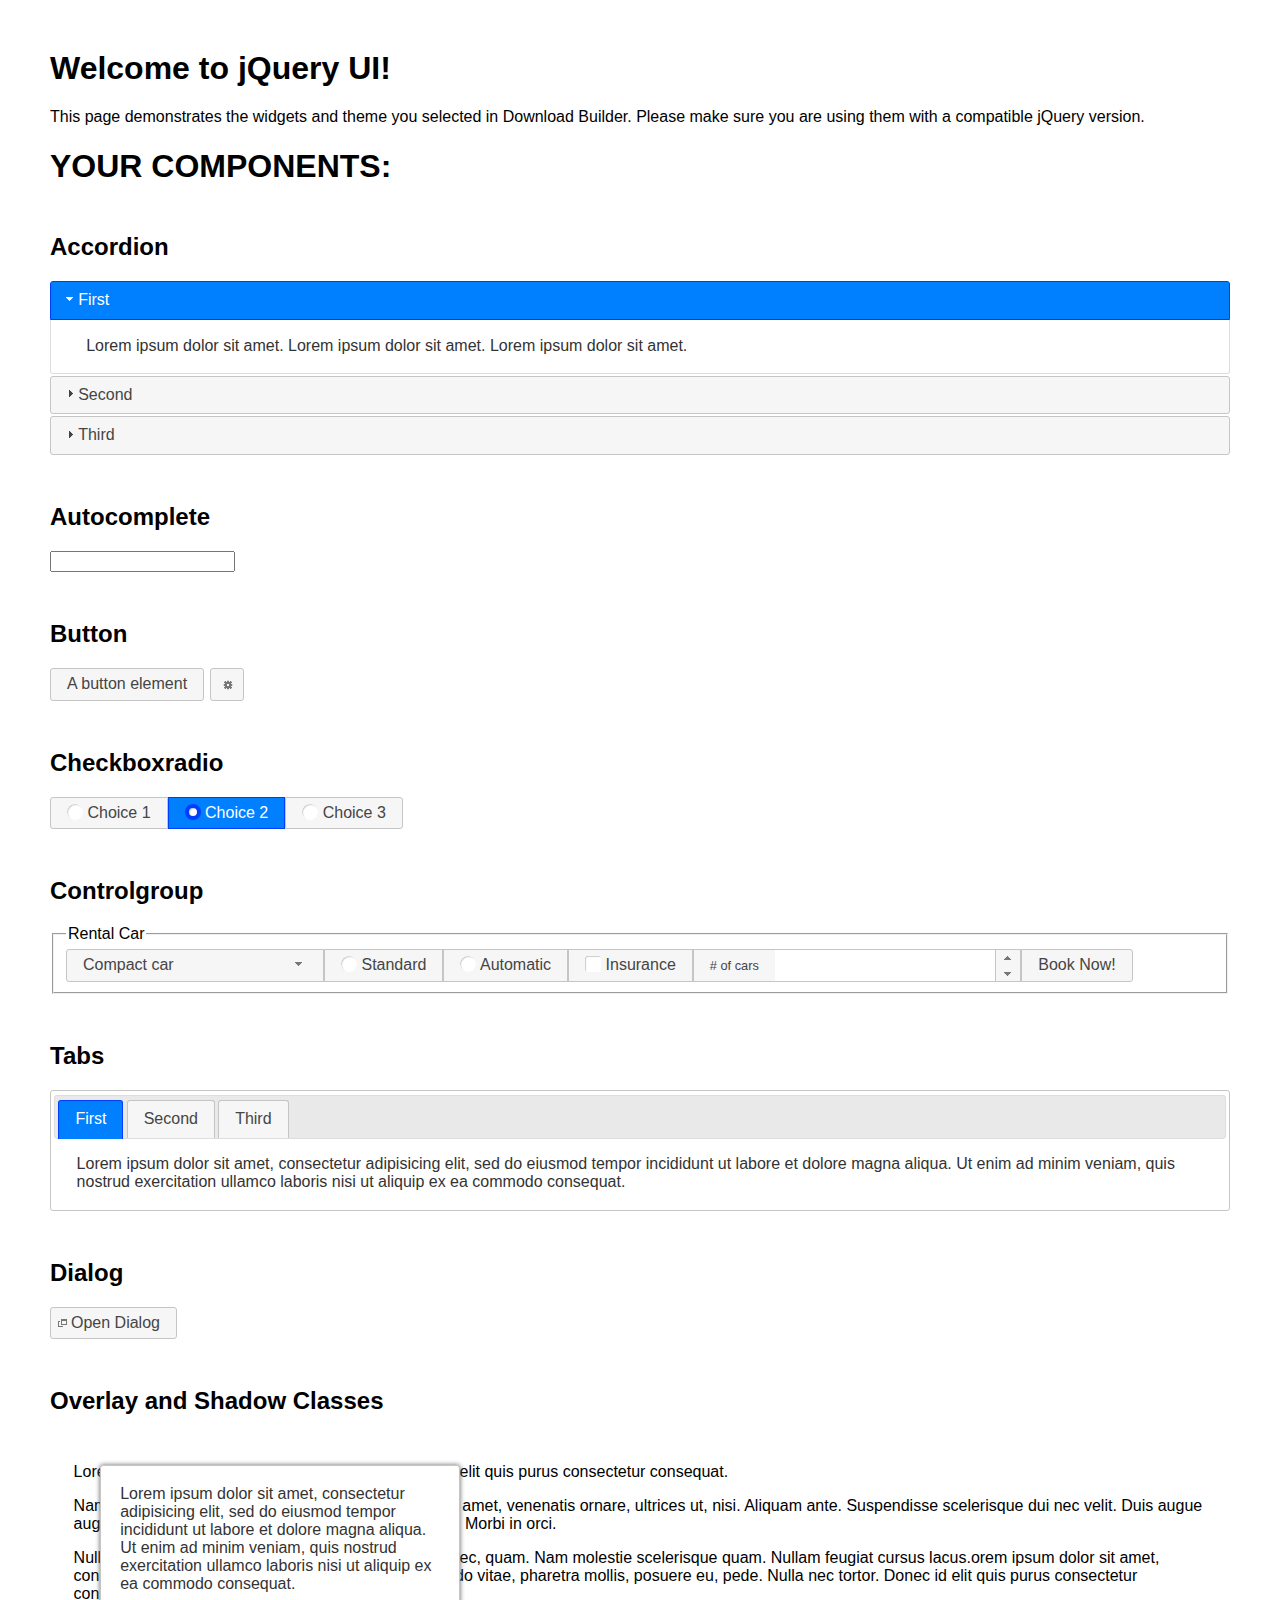
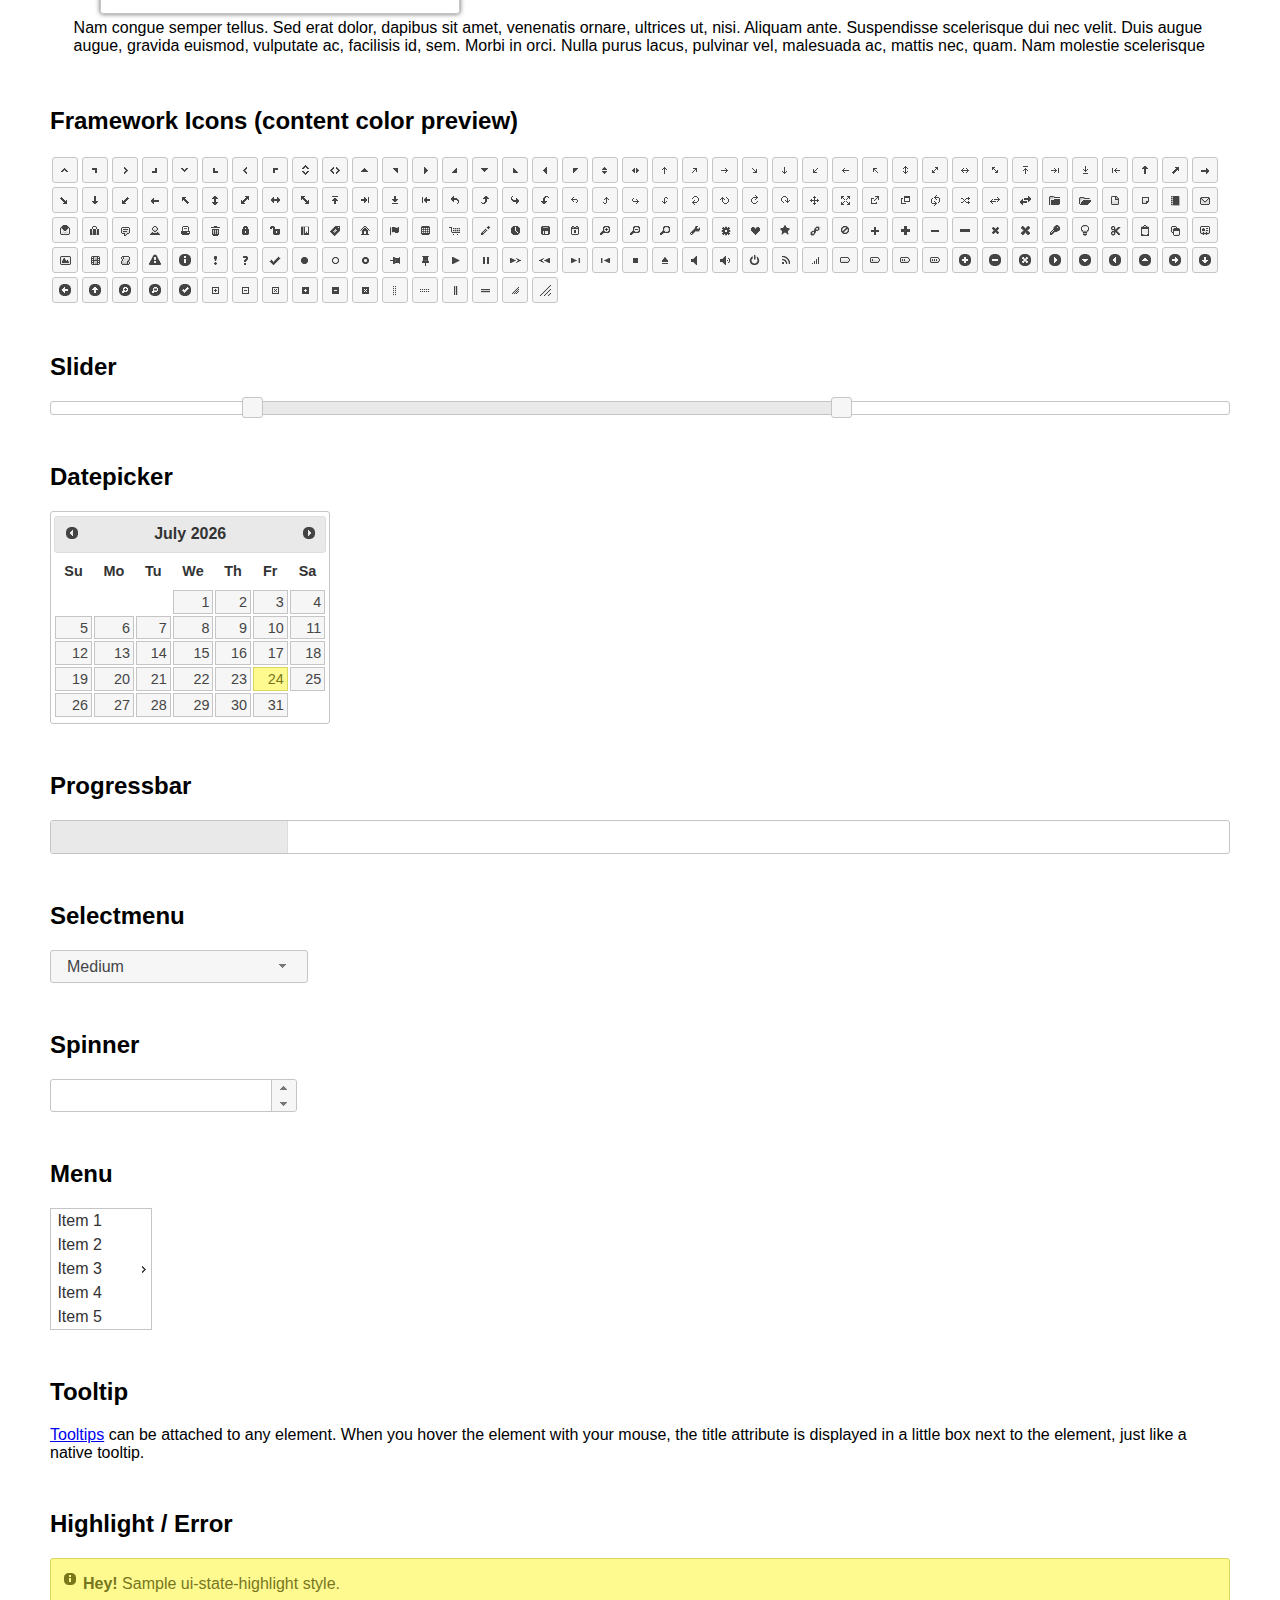
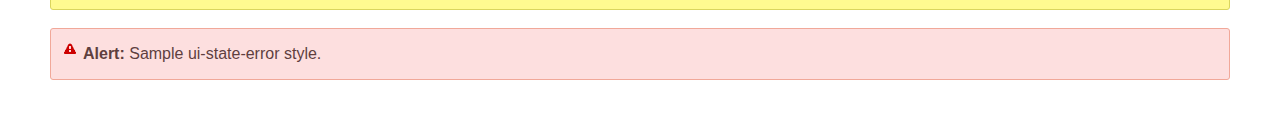
<file: app/lib/jquery-ui-1.12.1/index.html>
<!doctype html>
<html lang="us">
<head>
	<meta charset="utf-8">
	<title>jQuery UI Example Page</title>
	<link href="jquery-ui.css" rel="stylesheet">
	<style>
	body{
		font-family: "Trebuchet MS", sans-serif;
		margin: 50px;
	}
	.demoHeaders {
		margin-top: 2em;
	}
	#dialog-link {
		padding: .4em 1em .4em 20px;
		text-decoration: none;
		position: relative;
	}
	#dialog-link span.ui-icon {
		margin: 0 5px 0 0;
		position: absolute;
		left: .2em;
		top: 50%;
		margin-top: -8px;
	}
	#icons {
		margin: 0;
		padding: 0;
	}
	#icons li {
		margin: 2px;
		position: relative;
		padding: 4px 0;
		cursor: pointer;
		float: left;
		list-style: none;
	}
	#icons span.ui-icon {
		float: left;
		margin: 0 4px;
	}
	.fakewindowcontain .ui-widget-overlay {
		position: absolute;
	}
	select {
		width: 200px;
	}
	</style>
</head>
<body>

<h1>Welcome to jQuery UI!</h1>

<div class="ui-widget">
	<p>This page demonstrates the widgets and theme you selected in Download Builder. Please make sure you are using them with a compatible jQuery version.</p>
</div>

<h1>YOUR COMPONENTS:</h1>


<!-- Accordion -->
<h2 class="demoHeaders">Accordion</h2>
<div id="accordion">
	<h3>First</h3>
	<div>Lorem ipsum dolor sit amet. Lorem ipsum dolor sit amet. Lorem ipsum dolor sit amet.</div>
	<h3>Second</h3>
	<div>Phasellus mattis tincidunt nibh.</div>
	<h3>Third</h3>
	<div>Nam dui erat, auctor a, dignissim quis.</div>
</div>



<!-- Autocomplete -->
<h2 class="demoHeaders">Autocomplete</h2>
<div>
	<input id="autocomplete" title="type &quot;a&quot;">
</div>



<!-- Button -->
<h2 class="demoHeaders">Button</h2>
<button id="button">A button element</button>
<button id="button-icon">An icon-only button</button>



<!-- Checkboxradio -->
<h2 class="demoHeaders">Checkboxradio</h2>
<form style="margin-top: 1em;">
	<div id="radioset">
		<input type="radio" id="radio1" name="radio"><label for="radio1">Choice 1</label>
		<input type="radio" id="radio2" name="radio" checked="checked"><label for="radio2">Choice 2</label>
		<input type="radio" id="radio3" name="radio"><label for="radio3">Choice 3</label>
	</div>
</form>



<!-- Controlgroup -->
<h2 class="demoHeaders">Controlgroup</h2>
<fieldset>
	<legend>Rental Car</legend>
	<div id="controlgroup">
		<select id="car-type">
			<option>Compact car</option>
			<option>Midsize car</option>
			<option>Full size car</option>
			<option>SUV</option>
			<option>Luxury</option>
			<option>Truck</option>
			<option>Van</option>
		</select>
		<label for="transmission-standard">Standard</label>
		<input type="radio" name="transmission" id="transmission-standard">
		<label for="transmission-automatic">Automatic</label>
		<input type="radio" name="transmission" id="transmission-automatic">
		<label for="insurance">Insurance</label>
		<input type="checkbox" name="insurance" id="insurance">
		<label for="horizontal-spinner" class="ui-controlgroup-label"># of cars</label>
		<input id="horizontal-spinner" class="ui-spinner-input">
		<button>Book Now!</button>
	</div>
</fieldset>



<!-- Tabs -->
<h2 class="demoHeaders">Tabs</h2>
<div id="tabs">
	<ul>
		<li><a href="#tabs-1">First</a></li>
		<li><a href="#tabs-2">Second</a></li>
		<li><a href="#tabs-3">Third</a></li>
	</ul>
	<div id="tabs-1">Lorem ipsum dolor sit amet, consectetur adipisicing elit, sed do eiusmod tempor incididunt ut labore et dolore magna aliqua. Ut enim ad minim veniam, quis nostrud exercitation ullamco laboris nisi ut aliquip ex ea commodo consequat.</div>
	<div id="tabs-2">Phasellus mattis tincidunt nibh. Cras orci urna, blandit id, pretium vel, aliquet ornare, felis. Maecenas scelerisque sem non nisl. Fusce sed lorem in enim dictum bibendum.</div>
	<div id="tabs-3">Nam dui erat, auctor a, dignissim quis, sollicitudin eu, felis. Pellentesque nisi urna, interdum eget, sagittis et, consequat vestibulum, lacus. Mauris porttitor ullamcorper augue.</div>
</div>



<h2 class="demoHeaders">Dialog</h2>
<p>
	<button id="dialog-link" class="ui-button ui-corner-all ui-widget">
		<span class="ui-icon ui-icon-newwin"></span>Open Dialog
	</button>
</p>

<h2 class="demoHeaders">Overlay and Shadow Classes</h2>
<div style="position: relative; width: 96%; height: 200px; padding:1% 2%; overflow:hidden;" class="fakewindowcontain">
	<p>Lorem ipsum dolor sit amet,  Nulla nec tortor. Donec id elit quis purus consectetur consequat. </p><p>Nam congue semper tellus. Sed erat dolor, dapibus sit amet, venenatis ornare, ultrices ut, nisi. Aliquam ante. Suspendisse scelerisque dui nec velit. Duis augue augue, gravida euismod, vulputate ac, facilisis id, sem. Morbi in orci. </p><p>Nulla purus lacus, pulvinar vel, malesuada ac, mattis nec, quam. Nam molestie scelerisque quam. Nullam feugiat cursus lacus.orem ipsum dolor sit amet, consectetur adipiscing elit. Donec libero risus, commodo vitae, pharetra mollis, posuere eu, pede. Nulla nec tortor. Donec id elit quis purus consectetur consequat. </p><p>Nam congue semper tellus. Sed erat dolor, dapibus sit amet, venenatis ornare, ultrices ut, nisi. Aliquam ante. Suspendisse scelerisque dui nec velit. Duis augue augue, gravida euismod, vulputate ac, facilisis id, sem. Morbi in orci. Nulla purus lacus, pulvinar vel, malesuada ac, mattis nec, quam. Nam molestie scelerisque quam. </p><p>Nullam feugiat cursus lacus.orem ipsum dolor sit amet, consectetur adipiscing elit. Donec libero risus, commodo vitae, pharetra mollis, posuere eu, pede. Nulla nec tortor. Donec id elit quis purus consectetur consequat. Nam congue semper tellus. Sed erat dolor, dapibus sit amet, venenatis ornare, ultrices ut, nisi. Aliquam ante. </p><p>Suspendisse scelerisque dui nec velit. Duis augue augue, gravida euismod, vulputate ac, facilisis id, sem. Morbi in orci. Nulla purus lacus, pulvinar vel, malesuada ac, mattis nec, quam. Nam molestie scelerisque quam. Nullam feugiat cursus lacus.orem ipsum dolor sit amet, consectetur adipiscing elit. Donec libero risus, commodo vitae, pharetra mollis, posuere eu, pede. Nulla nec tortor. Donec id elit quis purus consectetur consequat. Nam congue semper tellus. Sed erat dolor, dapibus sit amet, venenatis ornare, ultrices ut, nisi. </p>

	<!-- ui-dialog -->
	<div class="ui-widget-overlay ui-front"></div>
	<div style="position: absolute; width: 320px; left: 50px; top: 30px; padding: 1.2em" class="ui-widget ui-front ui-widget-content ui-corner-all ui-widget-shadow">
		Lorem ipsum dolor sit amet, consectetur adipisicing elit, sed do eiusmod tempor incididunt ut labore et dolore magna aliqua. Ut enim ad minim veniam, quis nostrud exercitation ullamco laboris nisi ut aliquip ex ea commodo consequat.
	</div>

</div>

<!-- ui-dialog -->
<div id="dialog" title="Dialog Title">
	<p>Lorem ipsum dolor sit amet, consectetur adipisicing elit, sed do eiusmod tempor incididunt ut labore et dolore magna aliqua. Ut enim ad minim veniam, quis nostrud exercitation ullamco laboris nisi ut aliquip ex ea commodo consequat.</p>
</div>



<h2 class="demoHeaders">Framework Icons (content color preview)</h2>
<ul id="icons" class="ui-widget ui-helper-clearfix">
	<li class="ui-state-default ui-corner-all" title=".ui-icon-caret-1-n"><span class="ui-icon ui-icon-caret-1-n"></span></li>
	<li class="ui-state-default ui-corner-all" title=".ui-icon-caret-1-ne"><span class="ui-icon ui-icon-caret-1-ne"></span></li>
	<li class="ui-state-default ui-corner-all" title=".ui-icon-caret-1-e"><span class="ui-icon ui-icon-caret-1-e"></span></li>
	<li class="ui-state-default ui-corner-all" title=".ui-icon-caret-1-se"><span class="ui-icon ui-icon-caret-1-se"></span></li>
	<li class="ui-state-default ui-corner-all" title=".ui-icon-caret-1-s"><span class="ui-icon ui-icon-caret-1-s"></span></li>
	<li class="ui-state-default ui-corner-all" title=".ui-icon-caret-1-sw"><span class="ui-icon ui-icon-caret-1-sw"></span></li>
	<li class="ui-state-default ui-corner-all" title=".ui-icon-caret-1-w"><span class="ui-icon ui-icon-caret-1-w"></span></li>
	<li class="ui-state-default ui-corner-all" title=".ui-icon-caret-1-nw"><span class="ui-icon ui-icon-caret-1-nw"></span></li>
	<li class="ui-state-default ui-corner-all" title=".ui-icon-caret-2-n-s"><span class="ui-icon ui-icon-caret-2-n-s"></span></li>
	<li class="ui-state-default ui-corner-all" title=".ui-icon-caret-2-e-w"><span class="ui-icon ui-icon-caret-2-e-w"></span></li>
	<li class="ui-state-default ui-corner-all" title=".ui-icon-triangle-1-n"><span class="ui-icon ui-icon-triangle-1-n"></span></li>
	<li class="ui-state-default ui-corner-all" title=".ui-icon-triangle-1-ne"><span class="ui-icon ui-icon-triangle-1-ne"></span></li>
	<li class="ui-state-default ui-corner-all" title=".ui-icon-triangle-1-e"><span class="ui-icon ui-icon-triangle-1-e"></span></li>
	<li class="ui-state-default ui-corner-all" title=".ui-icon-triangle-1-se"><span class="ui-icon ui-icon-triangle-1-se"></span></li>
	<li class="ui-state-default ui-corner-all" title=".ui-icon-triangle-1-s"><span class="ui-icon ui-icon-triangle-1-s"></span></li>
	<li class="ui-state-default ui-corner-all" title=".ui-icon-triangle-1-sw"><span class="ui-icon ui-icon-triangle-1-sw"></span></li>
	<li class="ui-state-default ui-corner-all" title=".ui-icon-triangle-1-w"><span class="ui-icon ui-icon-triangle-1-w"></span></li>
	<li class="ui-state-default ui-corner-all" title=".ui-icon-triangle-1-nw"><span class="ui-icon ui-icon-triangle-1-nw"></span></li>
	<li class="ui-state-default ui-corner-all" title=".ui-icon-triangle-2-n-s"><span class="ui-icon ui-icon-triangle-2-n-s"></span></li>
	<li class="ui-state-default ui-corner-all" title=".ui-icon-triangle-2-e-w"><span class="ui-icon ui-icon-triangle-2-e-w"></span></li>
	<li class="ui-state-default ui-corner-all" title=".ui-icon-arrow-1-n"><span class="ui-icon ui-icon-arrow-1-n"></span></li>
	<li class="ui-state-default ui-corner-all" title=".ui-icon-arrow-1-ne"><span class="ui-icon ui-icon-arrow-1-ne"></span></li>
	<li class="ui-state-default ui-corner-all" title=".ui-icon-arrow-1-e"><span class="ui-icon ui-icon-arrow-1-e"></span></li>
	<li class="ui-state-default ui-corner-all" title=".ui-icon-arrow-1-se"><span class="ui-icon ui-icon-arrow-1-se"></span></li>
	<li class="ui-state-default ui-corner-all" title=".ui-icon-arrow-1-s"><span class="ui-icon ui-icon-arrow-1-s"></span></li>
	<li class="ui-state-default ui-corner-all" title=".ui-icon-arrow-1-sw"><span class="ui-icon ui-icon-arrow-1-sw"></span></li>
	<li class="ui-state-default ui-corner-all" title=".ui-icon-arrow-1-w"><span class="ui-icon ui-icon-arrow-1-w"></span></li>
	<li class="ui-state-default ui-corner-all" title=".ui-icon-arrow-1-nw"><span class="ui-icon ui-icon-arrow-1-nw"></span></li>
	<li class="ui-state-default ui-corner-all" title=".ui-icon-arrow-2-n-s"><span class="ui-icon ui-icon-arrow-2-n-s"></span></li>
	<li class="ui-state-default ui-corner-all" title=".ui-icon-arrow-2-ne-sw"><span class="ui-icon ui-icon-arrow-2-ne-sw"></span></li>
	<li class="ui-state-default ui-corner-all" title=".ui-icon-arrow-2-e-w"><span class="ui-icon ui-icon-arrow-2-e-w"></span></li>
	<li class="ui-state-default ui-corner-all" title=".ui-icon-arrow-2-se-nw"><span class="ui-icon ui-icon-arrow-2-se-nw"></span></li>
	<li class="ui-state-default ui-corner-all" title=".ui-icon-arrowstop-1-n"><span class="ui-icon ui-icon-arrowstop-1-n"></span></li>
	<li class="ui-state-default ui-corner-all" title=".ui-icon-arrowstop-1-e"><span class="ui-icon ui-icon-arrowstop-1-e"></span></li>
	<li class="ui-state-default ui-corner-all" title=".ui-icon-arrowstop-1-s"><span class="ui-icon ui-icon-arrowstop-1-s"></span></li>
	<li class="ui-state-default ui-corner-all" title=".ui-icon-arrowstop-1-w"><span class="ui-icon ui-icon-arrowstop-1-w"></span></li>
	<li class="ui-state-default ui-corner-all" title=".ui-icon-arrowthick-1-n"><span class="ui-icon ui-icon-arrowthick-1-n"></span></li>
	<li class="ui-state-default ui-corner-all" title=".ui-icon-arrowthick-1-ne"><span class="ui-icon ui-icon-arrowthick-1-ne"></span></li>
	<li class="ui-state-default ui-corner-all" title=".ui-icon-arrowthick-1-e"><span class="ui-icon ui-icon-arrowthick-1-e"></span></li>
	<li class="ui-state-default ui-corner-all" title=".ui-icon-arrowthick-1-se"><span class="ui-icon ui-icon-arrowthick-1-se"></span></li>
	<li class="ui-state-default ui-corner-all" title=".ui-icon-arrowthick-1-s"><span class="ui-icon ui-icon-arrowthick-1-s"></span></li>
	<li class="ui-state-default ui-corner-all" title=".ui-icon-arrowthick-1-sw"><span class="ui-icon ui-icon-arrowthick-1-sw"></span></li>
	<li class="ui-state-default ui-corner-all" title=".ui-icon-arrowthick-1-w"><span class="ui-icon ui-icon-arrowthick-1-w"></span></li>
	<li class="ui-state-default ui-corner-all" title=".ui-icon-arrowthick-1-nw"><span class="ui-icon ui-icon-arrowthick-1-nw"></span></li>
	<li class="ui-state-default ui-corner-all" title=".ui-icon-arrowthick-2-n-s"><span class="ui-icon ui-icon-arrowthick-2-n-s"></span></li>
	<li class="ui-state-default ui-corner-all" title=".ui-icon-arrowthick-2-ne-sw"><span class="ui-icon ui-icon-arrowthick-2-ne-sw"></span></li>
	<li class="ui-state-default ui-corner-all" title=".ui-icon-arrowthick-2-e-w"><span class="ui-icon ui-icon-arrowthick-2-e-w"></span></li>
	<li class="ui-state-default ui-corner-all" title=".ui-icon-arrowthick-2-se-nw"><span class="ui-icon ui-icon-arrowthick-2-se-nw"></span></li>
	<li class="ui-state-default ui-corner-all" title=".ui-icon-arrowthickstop-1-n"><span class="ui-icon ui-icon-arrowthickstop-1-n"></span></li>
	<li class="ui-state-default ui-corner-all" title=".ui-icon-arrowthickstop-1-e"><span class="ui-icon ui-icon-arrowthickstop-1-e"></span></li>
	<li class="ui-state-default ui-corner-all" title=".ui-icon-arrowthickstop-1-s"><span class="ui-icon ui-icon-arrowthickstop-1-s"></span></li>
	<li class="ui-state-default ui-corner-all" title=".ui-icon-arrowthickstop-1-w"><span class="ui-icon ui-icon-arrowthickstop-1-w"></span></li>
	<li class="ui-state-default ui-corner-all" title=".ui-icon-arrowreturnthick-1-w"><span class="ui-icon ui-icon-arrowreturnthick-1-w"></span></li>
	<li class="ui-state-default ui-corner-all" title=".ui-icon-arrowreturnthick-1-n"><span class="ui-icon ui-icon-arrowreturnthick-1-n"></span></li>
	<li class="ui-state-default ui-corner-all" title=".ui-icon-arrowreturnthick-1-e"><span class="ui-icon ui-icon-arrowreturnthick-1-e"></span></li>
	<li class="ui-state-default ui-corner-all" title=".ui-icon-arrowreturnthick-1-s"><span class="ui-icon ui-icon-arrowreturnthick-1-s"></span></li>
	<li class="ui-state-default ui-corner-all" title=".ui-icon-arrowreturn-1-w"><span class="ui-icon ui-icon-arrowreturn-1-w"></span></li>
	<li class="ui-state-default ui-corner-all" title=".ui-icon-arrowreturn-1-n"><span class="ui-icon ui-icon-arrowreturn-1-n"></span></li>
	<li class="ui-state-default ui-corner-all" title=".ui-icon-arrowreturn-1-e"><span class="ui-icon ui-icon-arrowreturn-1-e"></span></li>
	<li class="ui-state-default ui-corner-all" title=".ui-icon-arrowreturn-1-s"><span class="ui-icon ui-icon-arrowreturn-1-s"></span></li>
	<li class="ui-state-default ui-corner-all" title=".ui-icon-arrowrefresh-1-w"><span class="ui-icon ui-icon-arrowrefresh-1-w"></span></li>
	<li class="ui-state-default ui-corner-all" title=".ui-icon-arrowrefresh-1-n"><span class="ui-icon ui-icon-arrowrefresh-1-n"></span></li>
	<li class="ui-state-default ui-corner-all" title=".ui-icon-arrowrefresh-1-e"><span class="ui-icon ui-icon-arrowrefresh-1-e"></span></li>
	<li class="ui-state-default ui-corner-all" title=".ui-icon-arrowrefresh-1-s"><span class="ui-icon ui-icon-arrowrefresh-1-s"></span></li>
	<li class="ui-state-default ui-corner-all" title=".ui-icon-arrow-4"><span class="ui-icon ui-icon-arrow-4"></span></li>
	<li class="ui-state-default ui-corner-all" title=".ui-icon-arrow-4-diag"><span class="ui-icon ui-icon-arrow-4-diag"></span></li>
	<li class="ui-state-default ui-corner-all" title=".ui-icon-extlink"><span class="ui-icon ui-icon-extlink"></span></li>
	<li class="ui-state-default ui-corner-all" title=".ui-icon-newwin"><span class="ui-icon ui-icon-newwin"></span></li>
	<li class="ui-state-default ui-corner-all" title=".ui-icon-refresh"><span class="ui-icon ui-icon-refresh"></span></li>
	<li class="ui-state-default ui-corner-all" title=".ui-icon-shuffle"><span class="ui-icon ui-icon-shuffle"></span></li>
	<li class="ui-state-default ui-corner-all" title=".ui-icon-transfer-e-w"><span class="ui-icon ui-icon-transfer-e-w"></span></li>
	<li class="ui-state-default ui-corner-all" title=".ui-icon-transferthick-e-w"><span class="ui-icon ui-icon-transferthick-e-w"></span></li>
	<li class="ui-state-default ui-corner-all" title=".ui-icon-folder-collapsed"><span class="ui-icon ui-icon-folder-collapsed"></span></li>
	<li class="ui-state-default ui-corner-all" title=".ui-icon-folder-open"><span class="ui-icon ui-icon-folder-open"></span></li>
	<li class="ui-state-default ui-corner-all" title=".ui-icon-document"><span class="ui-icon ui-icon-document"></span></li>
	<li class="ui-state-default ui-corner-all" title=".ui-icon-document-b"><span class="ui-icon ui-icon-document-b"></span></li>
	<li class="ui-state-default ui-corner-all" title=".ui-icon-note"><span class="ui-icon ui-icon-note"></span></li>
	<li class="ui-state-default ui-corner-all" title=".ui-icon-mail-closed"><span class="ui-icon ui-icon-mail-closed"></span></li>
	<li class="ui-state-default ui-corner-all" title=".ui-icon-mail-open"><span class="ui-icon ui-icon-mail-open"></span></li>
	<li class="ui-state-default ui-corner-all" title=".ui-icon-suitcase"><span class="ui-icon ui-icon-suitcase"></span></li>
	<li class="ui-state-default ui-corner-all" title=".ui-icon-comment"><span class="ui-icon ui-icon-comment"></span></li>
	<li class="ui-state-default ui-corner-all" title=".ui-icon-person"><span class="ui-icon ui-icon-person"></span></li>
	<li class="ui-state-default ui-corner-all" title=".ui-icon-print"><span class="ui-icon ui-icon-print"></span></li>
	<li class="ui-state-default ui-corner-all" title=".ui-icon-trash"><span class="ui-icon ui-icon-trash"></span></li>
	<li class="ui-state-default ui-corner-all" title=".ui-icon-locked"><span class="ui-icon ui-icon-locked"></span></li>
	<li class="ui-state-default ui-corner-all" title=".ui-icon-unlocked"><span class="ui-icon ui-icon-unlocked"></span></li>
	<li class="ui-state-default ui-corner-all" title=".ui-icon-bookmark"><span class="ui-icon ui-icon-bookmark"></span></li>
	<li class="ui-state-default ui-corner-all" title=".ui-icon-tag"><span class="ui-icon ui-icon-tag"></span></li>
	<li class="ui-state-default ui-corner-all" title=".ui-icon-home"><span class="ui-icon ui-icon-home"></span></li>
	<li class="ui-state-default ui-corner-all" title=".ui-icon-flag"><span class="ui-icon ui-icon-flag"></span></li>
	<li class="ui-state-default ui-corner-all" title=".ui-icon-calculator"><span class="ui-icon ui-icon-calculator"></span></li>
	<li class="ui-state-default ui-corner-all" title=".ui-icon-cart"><span class="ui-icon ui-icon-cart"></span></li>
	<li class="ui-state-default ui-corner-all" title=".ui-icon-pencil"><span class="ui-icon ui-icon-pencil"></span></li>
	<li class="ui-state-default ui-corner-all" title=".ui-icon-clock"><span class="ui-icon ui-icon-clock"></span></li>
	<li class="ui-state-default ui-corner-all" title=".ui-icon-disk"><span class="ui-icon ui-icon-disk"></span></li>
	<li class="ui-state-default ui-corner-all" title=".ui-icon-calendar"><span class="ui-icon ui-icon-calendar"></span></li>
	<li class="ui-state-default ui-corner-all" title=".ui-icon-zoomin"><span class="ui-icon ui-icon-zoomin"></span></li>
	<li class="ui-state-default ui-corner-all" title=".ui-icon-zoomout"><span class="ui-icon ui-icon-zoomout"></span></li>
	<li class="ui-state-default ui-corner-all" title=".ui-icon-search"><span class="ui-icon ui-icon-search"></span></li>
	<li class="ui-state-default ui-corner-all" title=".ui-icon-wrench"><span class="ui-icon ui-icon-wrench"></span></li>
	<li class="ui-state-default ui-corner-all" title=".ui-icon-gear"><span class="ui-icon ui-icon-gear"></span></li>
	<li class="ui-state-default ui-corner-all" title=".ui-icon-heart"><span class="ui-icon ui-icon-heart"></span></li>
	<li class="ui-state-default ui-corner-all" title=".ui-icon-star"><span class="ui-icon ui-icon-star"></span></li>
	<li class="ui-state-default ui-corner-all" title=".ui-icon-link"><span class="ui-icon ui-icon-link"></span></li>
	<li class="ui-state-default ui-corner-all" title=".ui-icon-cancel"><span class="ui-icon ui-icon-cancel"></span></li>
	<li class="ui-state-default ui-corner-all" title=".ui-icon-plus"><span class="ui-icon ui-icon-plus"></span></li>
	<li class="ui-state-default ui-corner-all" title=".ui-icon-plusthick"><span class="ui-icon ui-icon-plusthick"></span></li>
	<li class="ui-state-default ui-corner-all" title=".ui-icon-minus"><span class="ui-icon ui-icon-minus"></span></li>
	<li class="ui-state-default ui-corner-all" title=".ui-icon-minusthick"><span class="ui-icon ui-icon-minusthick"></span></li>
	<li class="ui-state-default ui-corner-all" title=".ui-icon-close"><span class="ui-icon ui-icon-close"></span></li>
	<li class="ui-state-default ui-corner-all" title=".ui-icon-closethick"><span class="ui-icon ui-icon-closethick"></span></li>
	<li class="ui-state-default ui-corner-all" title=".ui-icon-key"><span class="ui-icon ui-icon-key"></span></li>
	<li class="ui-state-default ui-corner-all" title=".ui-icon-lightbulb"><span class="ui-icon ui-icon-lightbulb"></span></li>
	<li class="ui-state-default ui-corner-all" title=".ui-icon-scissors"><span class="ui-icon ui-icon-scissors"></span></li>
	<li class="ui-state-default ui-corner-all" title=".ui-icon-clipboard"><span class="ui-icon ui-icon-clipboard"></span></li>
	<li class="ui-state-default ui-corner-all" title=".ui-icon-copy"><span class="ui-icon ui-icon-copy"></span></li>
	<li class="ui-state-default ui-corner-all" title=".ui-icon-contact"><span class="ui-icon ui-icon-contact"></span></li>
	<li class="ui-state-default ui-corner-all" title=".ui-icon-image"><span class="ui-icon ui-icon-image"></span></li>
	<li class="ui-state-default ui-corner-all" title=".ui-icon-video"><span class="ui-icon ui-icon-video"></span></li>
	<li class="ui-state-default ui-corner-all" title=".ui-icon-script"><span class="ui-icon ui-icon-script"></span></li>
	<li class="ui-state-default ui-corner-all" title=".ui-icon-alert"><span class="ui-icon ui-icon-alert"></span></li>
	<li class="ui-state-default ui-corner-all" title=".ui-icon-info"><span class="ui-icon ui-icon-info"></span></li>
	<li class="ui-state-default ui-corner-all" title=".ui-icon-notice"><span class="ui-icon ui-icon-notice"></span></li>
	<li class="ui-state-default ui-corner-all" title=".ui-icon-help"><span class="ui-icon ui-icon-help"></span></li>
	<li class="ui-state-default ui-corner-all" title=".ui-icon-check"><span class="ui-icon ui-icon-check"></span></li>
	<li class="ui-state-default ui-corner-all" title=".ui-icon-bullet"><span class="ui-icon ui-icon-bullet"></span></li>
	<li class="ui-state-default ui-corner-all" title=".ui-icon-radio-off"><span class="ui-icon ui-icon-radio-off"></span></li>
	<li class="ui-state-default ui-corner-all" title=".ui-icon-radio-on"><span class="ui-icon ui-icon-radio-on"></span></li>
	<li class="ui-state-default ui-corner-all" title=".ui-icon-pin-w"><span class="ui-icon ui-icon-pin-w"></span></li>
	<li class="ui-state-default ui-corner-all" title=".ui-icon-pin-s"><span class="ui-icon ui-icon-pin-s"></span></li>
	<li class="ui-state-default ui-corner-all" title=".ui-icon-play"><span class="ui-icon ui-icon-play"></span></li>
	<li class="ui-state-default ui-corner-all" title=".ui-icon-pause"><span class="ui-icon ui-icon-pause"></span></li>
	<li class="ui-state-default ui-corner-all" title=".ui-icon-seek-next"><span class="ui-icon ui-icon-seek-next"></span></li>
	<li class="ui-state-default ui-corner-all" title=".ui-icon-seek-prev"><span class="ui-icon ui-icon-seek-prev"></span></li>
	<li class="ui-state-default ui-corner-all" title=".ui-icon-seek-end"><span class="ui-icon ui-icon-seek-end"></span></li>
	<li class="ui-state-default ui-corner-all" title=".ui-icon-seek-first"><span class="ui-icon ui-icon-seek-first"></span></li>
	<li class="ui-state-default ui-corner-all" title=".ui-icon-stop"><span class="ui-icon ui-icon-stop"></span></li>
	<li class="ui-state-default ui-corner-all" title=".ui-icon-eject"><span class="ui-icon ui-icon-eject"></span></li>
	<li class="ui-state-default ui-corner-all" title=".ui-icon-volume-off"><span class="ui-icon ui-icon-volume-off"></span></li>
	<li class="ui-state-default ui-corner-all" title=".ui-icon-volume-on"><span class="ui-icon ui-icon-volume-on"></span></li>
	<li class="ui-state-default ui-corner-all" title=".ui-icon-power"><span class="ui-icon ui-icon-power"></span></li>
	<li class="ui-state-default ui-corner-all" title=".ui-icon-signal-diag"><span class="ui-icon ui-icon-signal-diag"></span></li>
	<li class="ui-state-default ui-corner-all" title=".ui-icon-signal"><span class="ui-icon ui-icon-signal"></span></li>
	<li class="ui-state-default ui-corner-all" title=".ui-icon-battery-0"><span class="ui-icon ui-icon-battery-0"></span></li>
	<li class="ui-state-default ui-corner-all" title=".ui-icon-battery-1"><span class="ui-icon ui-icon-battery-1"></span></li>
	<li class="ui-state-default ui-corner-all" title=".ui-icon-battery-2"><span class="ui-icon ui-icon-battery-2"></span></li>
	<li class="ui-state-default ui-corner-all" title=".ui-icon-battery-3"><span class="ui-icon ui-icon-battery-3"></span></li>
	<li class="ui-state-default ui-corner-all" title=".ui-icon-circle-plus"><span class="ui-icon ui-icon-circle-plus"></span></li>
	<li class="ui-state-default ui-corner-all" title=".ui-icon-circle-minus"><span class="ui-icon ui-icon-circle-minus"></span></li>
	<li class="ui-state-default ui-corner-all" title=".ui-icon-circle-close"><span class="ui-icon ui-icon-circle-close"></span></li>
	<li class="ui-state-default ui-corner-all" title=".ui-icon-circle-triangle-e"><span class="ui-icon ui-icon-circle-triangle-e"></span></li>
	<li class="ui-state-default ui-corner-all" title=".ui-icon-circle-triangle-s"><span class="ui-icon ui-icon-circle-triangle-s"></span></li>
	<li class="ui-state-default ui-corner-all" title=".ui-icon-circle-triangle-w"><span class="ui-icon ui-icon-circle-triangle-w"></span></li>
	<li class="ui-state-default ui-corner-all" title=".ui-icon-circle-triangle-n"><span class="ui-icon ui-icon-circle-triangle-n"></span></li>
	<li class="ui-state-default ui-corner-all" title=".ui-icon-circle-arrow-e"><span class="ui-icon ui-icon-circle-arrow-e"></span></li>
	<li class="ui-state-default ui-corner-all" title=".ui-icon-circle-arrow-s"><span class="ui-icon ui-icon-circle-arrow-s"></span></li>
	<li class="ui-state-default ui-corner-all" title=".ui-icon-circle-arrow-w"><span class="ui-icon ui-icon-circle-arrow-w"></span></li>
	<li class="ui-state-default ui-corner-all" title=".ui-icon-circle-arrow-n"><span class="ui-icon ui-icon-circle-arrow-n"></span></li>
	<li class="ui-state-default ui-corner-all" title=".ui-icon-circle-zoomin"><span class="ui-icon ui-icon-circle-zoomin"></span></li>
	<li class="ui-state-default ui-corner-all" title=".ui-icon-circle-zoomout"><span class="ui-icon ui-icon-circle-zoomout"></span></li>
	<li class="ui-state-default ui-corner-all" title=".ui-icon-circle-check"><span class="ui-icon ui-icon-circle-check"></span></li>
	<li class="ui-state-default ui-corner-all" title=".ui-icon-circlesmall-plus"><span class="ui-icon ui-icon-circlesmall-plus"></span></li>
	<li class="ui-state-default ui-corner-all" title=".ui-icon-circlesmall-minus"><span class="ui-icon ui-icon-circlesmall-minus"></span></li>
	<li class="ui-state-default ui-corner-all" title=".ui-icon-circlesmall-close"><span class="ui-icon ui-icon-circlesmall-close"></span></li>
	<li class="ui-state-default ui-corner-all" title=".ui-icon-squaresmall-plus"><span class="ui-icon ui-icon-squaresmall-plus"></span></li>
	<li class="ui-state-default ui-corner-all" title=".ui-icon-squaresmall-minus"><span class="ui-icon ui-icon-squaresmall-minus"></span></li>
	<li class="ui-state-default ui-corner-all" title=".ui-icon-squaresmall-close"><span class="ui-icon ui-icon-squaresmall-close"></span></li>
	<li class="ui-state-default ui-corner-all" title=".ui-icon-grip-dotted-vertical"><span class="ui-icon ui-icon-grip-dotted-vertical"></span></li>
	<li class="ui-state-default ui-corner-all" title=".ui-icon-grip-dotted-horizontal"><span class="ui-icon ui-icon-grip-dotted-horizontal"></span></li>
	<li class="ui-state-default ui-corner-all" title=".ui-icon-grip-solid-vertical"><span class="ui-icon ui-icon-grip-solid-vertical"></span></li>
	<li class="ui-state-default ui-corner-all" title=".ui-icon-grip-solid-horizontal"><span class="ui-icon ui-icon-grip-solid-horizontal"></span></li>
	<li class="ui-state-default ui-corner-all" title=".ui-icon-gripsmall-diagonal-se"><span class="ui-icon ui-icon-gripsmall-diagonal-se"></span></li>
	<li class="ui-state-default ui-corner-all" title=".ui-icon-grip-diagonal-se"><span class="ui-icon ui-icon-grip-diagonal-se"></span></li>
</ul>


<!-- Slider -->
<h2 class="demoHeaders">Slider</h2>
<div id="slider"></div>



<!-- Datepicker -->
<h2 class="demoHeaders">Datepicker</h2>
<div id="datepicker"></div>



<!-- Progressbar -->
<h2 class="demoHeaders">Progressbar</h2>
<div id="progressbar"></div>



<!-- Progressbar -->
<h2 class="demoHeaders">Selectmenu</h2>
<select id="selectmenu">
	<option>Slower</option>
	<option>Slow</option>
	<option selected="selected">Medium</option>
	<option>Fast</option>
	<option>Faster</option>
</select>



<!-- Spinner -->
<h2 class="demoHeaders">Spinner</h2>
<input id="spinner">



<!-- Menu -->
<h2 class="demoHeaders">Menu</h2>
<ul style="width:100px;" id="menu">
	<li><div>Item 1</div></li>
	<li><div>Item 2</div></li>
	<li><div>Item 3</div>
		<ul>
			<li><div>Item 3-1</div></li>
			<li><div>Item 3-2</div></li>
			<li><div>Item 3-3</div></li>
			<li><div>Item 3-4</div></li>
			<li><div>Item 3-5</div></li>
		</ul>
	</li>
	<li><div>Item 4</div></li>
	<li><div>Item 5</div></li>
</ul>



<!-- Tooltip -->
<h2 class="demoHeaders">Tooltip</h2>
<p id="tooltip">
	<a href="#" title="That&apos;s what this widget is">Tooltips</a> can be attached to any element. When you hover
the element with your mouse, the title attribute is displayed in a little box next to the element, just like a native tooltip.
</p>


<!-- Highlight / Error -->
<h2 class="demoHeaders">Highlight / Error</h2>
<div class="ui-widget">
	<div class="ui-state-highlight ui-corner-all" style="margin-top: 20px; padding: 0 .7em;">
		<p><span class="ui-icon ui-icon-info" style="float: left; margin-right: .3em;"></span>
		<strong>Hey!</strong> Sample ui-state-highlight style.</p>
	</div>
</div>
<br>
<div class="ui-widget">
	<div class="ui-state-error ui-corner-all" style="padding: 0 .7em;">
		<p><span class="ui-icon ui-icon-alert" style="float: left; margin-right: .3em;"></span>
		<strong>Alert:</strong> Sample ui-state-error style.</p>
	</div>
</div>

<script src="external/jquery/jquery.js"></script>
<script src="jquery-ui.js"></script>
<script>

$( "#accordion" ).accordion();



var availableTags = [
	"ActionScript",
	"AppleScript",
	"Asp",
	"BASIC",
	"C",
	"C++",
	"Clojure",
	"COBOL",
	"ColdFusion",
	"Erlang",
	"Fortran",
	"Groovy",
	"Haskell",
	"Java",
	"JavaScript",
	"Lisp",
	"Perl",
	"PHP",
	"Python",
	"Ruby",
	"Scala",
	"Scheme"
];
$( "#autocomplete" ).autocomplete({
	source: availableTags
});



$( "#button" ).button();
$( "#button-icon" ).button({
	icon: "ui-icon-gear",
	showLabel: false
});



$( "#radioset" ).buttonset();



$( "#controlgroup" ).controlgroup();



$( "#tabs" ).tabs();



$( "#dialog" ).dialog({
	autoOpen: false,
	width: 400,
	buttons: [
		{
			text: "Ok",
			click: function() {
				$( this ).dialog( "close" );
			}
		},
		{
			text: "Cancel",
			click: function() {
				$( this ).dialog( "close" );
			}
		}
	]
});

// Link to open the dialog
$( "#dialog-link" ).click(function( event ) {
	$( "#dialog" ).dialog( "open" );
	event.preventDefault();
});



$( "#datepicker" ).datepicker({
	inline: true
});



$( "#slider" ).slider({
	range: true,
	values: [ 17, 67 ]
});



$( "#progressbar" ).progressbar({
	value: 20
});



$( "#spinner" ).spinner();



$( "#menu" ).menu();



$( "#tooltip" ).tooltip();



$( "#selectmenu" ).selectmenu();


// Hover states on the static widgets
$( "#dialog-link, #icons li" ).hover(
	function() {
		$( this ).addClass( "ui-state-hover" );
	},
	function() {
		$( this ).removeClass( "ui-state-hover" );
	}
);
</script>
</body>
</html>
</file>
